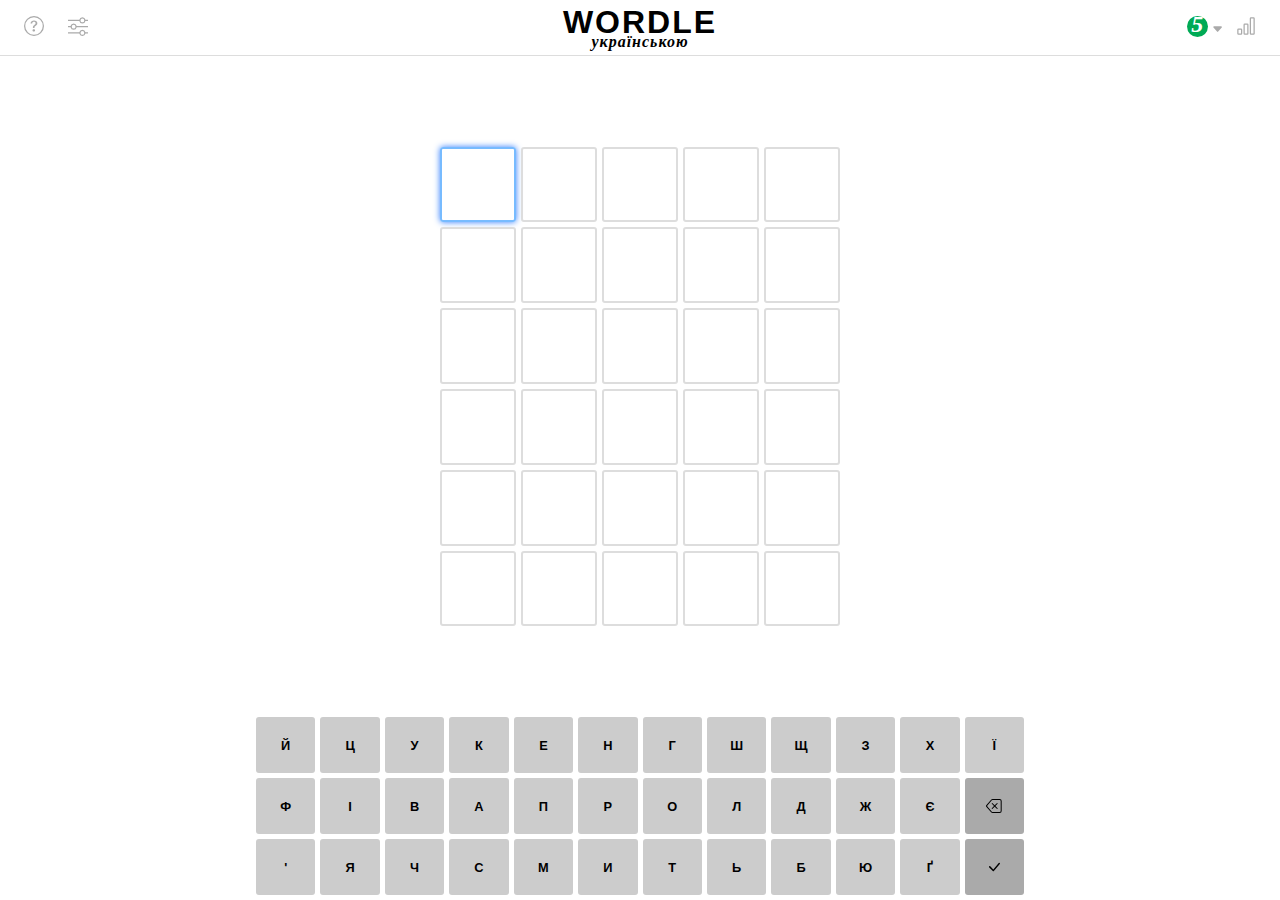
<file: index.html>
<!doctype html>

<html lang="uk">
<head>
  <meta charset="utf-8">
  <meta name="viewport" content="width=device-width, initial-scale=1">

  <title>WORDLE українською — вгадуй нове слово щодня</title>
  <meta name="description" content="Вгадай слово з шести спроб. Щодня нове завдання">

  <meta property="og:title" content="WORDLE Українською">
  <meta property="og:type" content="website">
  <meta property="og:description" content="Вгадай слово з шести спроб. Щодня нове завдання">
  <meta property="og:image" content="https://kokokostya.github.io/Wordle-UA/images/cover.png">
  <meta property="og:site_name" content="WORDLE UA">

  <meta name="theme-color" content="#00aa55">
  <link href="images/icon_32.png" rel="icon shortcut" sizes="3232">
  <link href="images/icon_192.png" rel="apple-touch-icon">

  <link rel="stylesheet" href="css/styles.css?v=1.5.3">

  <script src="js/react.production.min.js"></script>
  <script src="js/react-dom.production.min.js"></script>
  <!-- <script src="https://unpkg.com/@babel/standalone/babel.min.js"></script>
  <script src="js/src/app.js" type="text/babel"></script> -->

  <script async src="https://www.googletagmanager.com/gtag/js?id=G-X3C7CJB93V"></script>
  <script>
    window.dataLayer = window.dataLayer || [];
    function gtag(){dataLayer.push(arguments);}
    gtag('js', new Date());
    gtag('config', 'G-X3C7CJB93V');
  </script>
</head>

<body>
  <div id="app"><!-- Game board here --></div>
  <div id="modal"><!-- Modal here --></div>

  <script src="js/app.js?v=2.3.33"></script>
</body>
</html>
</file>
<file: css/styles.css>
:root {
  --white: #fff;
  --black: #000;
  --text: #000;
  --text-inverted: #fff;
  --text-fade: #888;
  --bkgnd: #fff;
  --bkgnd-transparent: rgba(255,255,255,.75);
  --bkgnd-icon: #e6e6e6;
  --miss: #888;
  --found: #cb4;
  --hit: #0a5;
  --icon: #aaa;
  --border: #ddd;
  --tile-border: #ddd;
  --active: #7bf;
  --overlay: rgba(255,255,255,.8);
  --message: #eee;
  --message-success: #bfc;
  --message-error: #fdb;
  --message-error-text: rgb(179, 15, 0);
  --button-gray: #ccc;
  --button-danger: #aaa;
  --button-primary: #aaa;
  --button-success: #9da;
  --link: #06c;
  --link-hover: #04c;
  --active-shadow: 0 0 6px rgba(48,124,255,1);
  --overlay-shadow: 0 0 25px rgba(0,0,0,.25);
  --button-hover: brightness(95%);
  --border-radius-button: 3px;
  --border-radius: 6px;
  --bold: 600;
}

.dark {
  --text: #bcb;
  --text-inverted: #00201f;
  --text-fade: #566;
  --bkgnd: #00201f;
  --bkgnd-transparent: rgba(24,27,27,.75);
  --bkgnd-icon: #233;
  --miss: #344;
  --found: #cb4;
  --hit: #0a5;
  --icon: #677;
  --border: #344;
  --tile-border: #344;
  --active: #aba;
  --overlay: rgba(64,72,72,.8);
  --message: #192929;
  --message-success: #052;
  --button-gray: #566;
  --button-danger: #405050;
  --button-primary: #405050;
  --button-success: #084;
  --button-hover: brightness(107%);
  --active-shadow: 0 0 6px rgba(210,255,210,1);
  --overlay-shadow: 0 0 25px rgba(0,0,0,.25);
}

.ukraine {
  --text: #234;
  --text-inverted: #bbc;
  --text-fade: #567;
  --bkgnd: #fff;
  --miss: #446;
  --found: #cb0;
  --hit: #093;
  --icon: #bcd;
  --border: #bcd;
  --tile-border: #446;
  --active: #fff;
  --overlay: rgba(64,64,96,.8);
  --message: #192929;
  --message: #eee;
  --message-success: #bfc;
  --button-gray: #eee;
  --button-danger: #a98;
  --button-primary: #a98;
  --button-success: #9da;
  --active-shadow: 0 0 6px rgba(255,255,255,1);
  --overlay-shadow: 0 0 25px rgba(0,0,0,.25);
  --button-hover: brightness(95%);
}

.color-blind {
  --found: #6be;
}

html {
  font-family: -apple-system, "Segoe UI", Roboto, Ubuntu, "Open Sans", "Helvetica Neue", sans-serif;
  line-height: 1.25rem;
  height: 100%;
  padding: 0;
  margin: 0;
}

body {
  height: 100%;
  padding: 0;
  margin: 0;
  color: var(--text);
  background-color: var(--bkgnd);
  transition: background 0.2s ease-in-out;
}
body.ukraine {
  background: center/cover no-repeat url("data:image/svg+xml,%3Csvg width='1000' height='1000' viewBox='0 0 1000 1000' fill='none' xmlns='http://www.w3.org/2000/svg'%3E%3Crect width='1000' height='1000' fill='%23F9DC06'/%3E%3Crect width='1000' height='500' fill='%232565E0'/%3E%3C/svg%3E%0A");
  -webkit-backdrop-filter: blur(10px);
          backdrop-filter: blur(10px);
}

.rel {
  position: relative;
}

.nobr {
  white-space: nowrap;
}

.fade {
  color: var(--text-fade);
}
.fade a {
  color: var(--text-fade);
}
.fade a:hover {
  color: var(--text);
}

.small {
  font-size: 0.9rem;
  line-height: 1.1rem;
}

h1, .h1, h2, .h2, h3, .h3, h4 {
  text-align: center;
  text-transform: uppercase;
  font-weight: 700;
  margin: 0rem;
}

h1 em, .h1 em, h2 em, .h2 em {
  display: block;
  font-family: serif;
  text-transform: none;
  text-align: center;
  letter-spacing: 1px;
  font-size: 1rem;
  line-height: 1rem;
  margin-top: 2px;
}

h1, .h1 {
  font-size: 2rem;
  letter-spacing: 2px;
}

h2, .h2 {
  font-size: 1.25rem;
}

h3, .h3 {
  font-size: 1rem;
  margin-top: 1.5rem;
  margin-bottom: 1rem;
}

h4 {
  font-size: 0.75rem;
}

header, hr {
  border: 0 none;
  border-bottom: 1px solid var(--border);
}

hr {
  margin: 1rem 0;
}

.or {
  display: block;
  margin: 0.5rem 0;
  text-align: center;
}

header {
  display: flex;
  padding: 1rem 1.25rem;
  margin-bottom: 1rem;
  position: relative;
}
header h1 {
  order: 3;
  position: absolute;
  top: 0.75rem;
  left: 50%;
  margin: 0;
  transform: translate(-50%, 0);
}
header #selector-editions {
  order: 4;
  margin-right: 1.5rem;
  position: relative;
}
header #selector-editions .button {
  padding: 0;
  margin: 0;
}
header #selector-editions .button svg {
  width: 12px;
  height: 12px;
  position: absolute;
  top: 50%;
  left: 100%;
  transform: translate(30%, -40%);
}
header #selector-editions ul {
  display: none;
  position: absolute;
  z-index: 100;
  top: -0.75rem;
  left: -0.75rem;
  padding: 0.75rem;
  margin: 0;
  background: var(--bkgnd);
  border-radius: var(--border-radius);
  box-shadow: var(--overlay-shadow);
}
header #selector-editions ul li {
  list-style-type: none;
  margin-bottom: 0.85rem;
}
header #selector-editions ul li:last-child {
  margin-bottom: 0;
}
header #selector-editions ul li .edition:not(.selected):hover {
  color: var(--text);
}
header #selector-editions:hover ul {
  display: block;
}
header #russianShip {
  display: none;
}
header button, header .button {
  fill: var(--icon);
  margin: 0 1rem 0 0;
  padding: 0 0.25rem;
}
header button:last-child, header .button:last-child {
  margin-right: 0;
}
header button:hover, header .button:hover {
  fill: var(--text);
}
header #btn-help {
  order: 1;
}
header #btn-stats {
  order: 4;
}
header #btn-settings {
  order: 2;
}

.edition {
  display: inline-block;
  width: 1.33rem;
  height: 1.33rem;
  border-radius: 0.7rem;
  text-decoration: none;
  font-family: Cambria, Cochin, Georgia, Times, "Times New Roman", serif;
  font-weight: bold;
  font-style: italic;
  font-size: 1.5rem;
  line-height: 1.1rem;
  text-align: center;
  color: var(--icon);
  background: var(--bkgnd-icon);
  cursor: pointer;
}
.edition.selected {
  background: var(--hit);
  color: var(--white);
  cursor: auto;
}

.ukraine header h1 {
  display: none;
}
.ukraine header button {
  z-index: 2;
}
.ukraine header #russianShip {
  display: block;
  order: 2;
  position: absolute;
  bottom: 0;
  left: 50%;
  transform: translate(-50%, 0);
  width: 60%;
  height: 100%;
  text-align: center;
}
.ukraine header #russianShip div {
  position: absolute;
  width: 100%;
  height: 100%;
  left: 0;
  top: 0;
  z-index: 1;
  background: center/contain no-repeat url("data:image/svg+xml,%3Csvg width='100' height='27' viewBox='0 0 100 27' fill='none' xmlns='http://www.w3.org/2000/svg'%3E%3Cg clip-path='url(%23clip0_534_6095)'%3E%3Cpath d='M1.29365 16.6062C7.00857 17.5084 14.8919 19.034 17.7484 19.6309C18.0273 19.6868 18.2599 19.7309 18.4463 19.7629L18.5114 19.0195C18.2166 18.694 17.9373 18.2832 17.9749 17.8527C17.977 17.8292 17.979 17.8058 17.9811 17.7823L14.5859 17.4852L14.6113 17.1957L18.0377 17.4955C18.5669 15.862 21.5404 16.3824 21.385 18.159C21.3152 18.9572 20.4949 19.2324 20.4949 19.2324L20.4518 19.7255L23.4636 19.989L24.2364 17.0126L25.402 17.1146L25.4753 16.2772L26.3827 16.3566L26.3095 17.194L27.2169 17.2734L28.5557 16.6571L29.1033 16.705L29.1704 15.9381L30.117 16.0209L30.0499 16.7878L32.522 17.0041L32.9204 16.2346L34.7744 16.3968L35.2456 17.408L36.4738 17.5154L36.558 16.5528L36.7927 16.5734C36.6642 16.4202 36.5868 16.2241 36.6059 16.005C36.6429 15.5824 37.0172 15.2682 37.4397 15.3051C37.8621 15.3421 38.1762 15.7165 38.1392 16.1392C38.1207 16.3505 38.0176 16.5386 37.8566 16.6664L38.9987 16.7664L39.1008 15.6003L38.6314 15.5592L38.7909 13.7358L40.3555 13.8726L40.641 10.6092L40.8757 10.6297L40.5902 13.8932L41.7793 13.9972L41.8334 13.3789L42.6 13.446L42.5459 14.0643L43.7428 14.169L43.8558 12.8777C43.4609 12.7958 43.1665 12.5571 43.1898 12.2911C43.2165 11.9858 43.6289 11.7775 44.1139 11.8199C44.5989 11.8623 44.9688 12.1392 44.9421 12.4444C44.9188 12.7105 44.5953 12.8951 44.1844 12.9064L44.0714 14.1977L45.4873 14.3216L45.5647 13.4373L46.0263 13.4777L45.9489 14.362L47.4743 14.4955L48.8205 11.1828L48.0262 10.0803L47.5866 10.8698L46.4366 10.7692L47.4348 9.27148L46.7876 8.37896L46.952 8.21196L47.734 8.82451L48.0785 8.31052L48.9547 8.38717L48.4205 9.35772L49.2837 10.0326L50.278 7.58817L50.6143 7.6176L51.138 4.96641C50.7925 5.85096 50.2814 6.28729 50.2814 6.28729L48.8285 5.95514L50.2585 2.85489L51.5443 3.38534C51.5443 3.38534 51.534 3.50273 51.5013 3.69701L51.7203 3.71618L51.7164 4.03127L54.0785 4.33256C54.0785 4.33256 54.0258 4.93517 53.531 5.36504C53.0362 5.7949 52.6372 5.76 52.6372 5.76L51.7164 4.66215L51.7197 7.14652L54.6768 7.40523L55.355 -0.347141L55.5897 -0.326609L54.9122 7.41794L56.0699 7.51923L56.0494 7.75401L54.8916 7.65272L54.8177 8.49793L55.1932 8.53078L55.1726 8.76556L54.7971 8.73271L54.7074 9.75793L55.0829 9.79078L55.0624 10.0256L52.3244 9.78602L52.4136 10.748L53.5245 10.8452L53.5039 11.08L52.44 10.9869L52.486 11.543L53.456 11.6278L53.4355 11.8626L52.5046 11.7812L52.6228 13.1321L53.3113 13.1923L53.2907 13.4271L52.6414 13.3703L52.6874 13.9264L53.2428 13.975L53.2222 14.2097L52.7138 14.1652L52.8601 15.8262L54.1665 15.9405L54.0645 17.1066L52.938 17.008L52.632 20.5063L53.8657 21.0006L53.9335 20.2259L54.5906 20.2834L54.7098 18.9216L54.9445 18.9422L54.8253 20.3039L55.4824 20.3614L55.3729 21.6135L55.9894 21.8646L56.8374 20.1014L58.1829 20.2191L58.2877 19.0217L59.6489 19.1408L59.7666 17.7947L60.0013 17.8153L59.8835 19.1613L61.3386 19.2886L61.8745 17.7583L63.2118 16.2587L63.9002 16.3189L64.2165 12.7033C63.5294 13.8892 62.422 15.0146 62.422 15.0146L61.361 13.8966L63.521 8.3998L64.9431 9.08412L65.0677 7.65978L65.3024 7.68031L65.1695 9.19857L65.4195 9.31506C65.4195 9.31506 65.2871 9.92648 65.0367 10.7168L65.0305 10.7873L66.3213 10.9002L66.2282 11.9645C66.4407 11.5178 66.8433 11.1509 67.3357 11.2886C68.1669 11.519 69.1206 12.2412 68.7569 12.9744C68.6129 13.2693 68.3403 13.4111 68.0128 13.4613L67.9943 13.6726L65.768 13.8011L65.9973 11.1794L65.4184 11.1287L64.9549 16.427L65.6824 16.4906L66.1457 19.5752L67.6711 19.7086L68.6123 17.3305L74.4012 17.837L74.4405 20.6321L76.7646 21.9079L76.8201 21.274L77.7745 21.3575L78.0492 20.38C77.9251 20.2666 77.8528 20.1026 77.8685 19.9226C77.8959 19.6095 78.1766 19.3739 78.4896 19.4012C78.8025 19.4286 79.038 19.7095 79.0107 20.0225C78.9942 20.2103 78.8873 20.3508 78.7448 20.4487L79.0062 23.1371L79.3595 23.3336L79.4266 22.5666L80.0055 22.6173L79.798 24.9886L81.1827 25.1097L81.0752 26.3384L85.8218 26.7537L86.1148 23.4041L88.446 23.6081L88.6117 21.7142L89.4722 21.7895L89.4948 21.5312L89.1585 21.5018L88.8096 20.0833L90.6042 18.8524L91.3808 21.6883L90.5751 21.6178L90.5525 21.8761L91.4912 21.9582L91.3255 23.8521L96.2383 24.2819L97.7514 28.3415L106.151 29.0764L106.075 29.9529L107.53 30.0802L104.622 33.1301L106.021 34.3841L105.825 36.6302L101.707 36.2699L100.186 35.0052L7.66561 26.9107C7.66561 26.9107 5.748 20.7076 0.868956 16.9555C0.679255 16.7812 0.952183 16.5448 1.29434 16.5984L1.29365 16.6062ZM67.4213 13.4647C67.1012 13.4288 66.7774 13.3453 66.4785 13.2482C66.3326 13.2039 66.2391 13.1011 66.1797 12.9697L66.1331 13.5019L67.4219 13.4569L67.4213 13.4647ZM78.5325 20.5327C78.4927 20.5371 78.4522 20.5493 78.4131 20.5459C78.3661 20.5418 78.3284 20.5227 78.29 20.5115L78.0483 21.3814L78.3378 21.4068L78.2248 22.6981L78.7739 22.9985L78.5325 20.5327ZM78.0379 24.8346L78.1474 24.8442L78.9728 23.7887L78.1679 23.3476L78.0379 24.8346ZM79.3183 23.9845L78.6168 24.8852L79.2348 24.9393L79.3183 23.9845ZM76.6525 23.4595L76.7313 22.5595L74.4748 21.3211L74.5012 23.2713L76.6525 23.4595ZM54.6719 7.64138L51.7383 7.38472L51.7408 7.71615L52.1555 7.75243L52.2041 8.27716L54.6058 8.48728L54.6797 7.64206L54.6719 7.64138ZM54.487 9.75441L54.5767 8.7292L52.222 8.52319L52.3123 9.56415L54.487 9.75441Z' fill='%23253041'/%3E%3Ccircle opacity='0.4' cx='53.5' cy='16.5' r='2.5' fill='%23253041'/%3E%3Ccircle opacity='0.4' cx='79' cy='1' r='4' fill='%23253041'/%3E%3Ccircle opacity='0.4' cx='56.5' cy='13.5' r='3.5' fill='%23253041'/%3E%3Ccircle opacity='0.4' cx='57.5' cy='8.5' r='3.5' fill='%23253041'/%3E%3Ccircle opacity='0.4' cx='74.5' cy='4.5' r='3.5' fill='%23253041'/%3E%3Ccircle opacity='0.4' cx='62.5' cy='11.5' r='4.5' fill='%23253041'/%3E%3Ccircle opacity='0.4' cx='61.5' cy='4.5' r='4.5' fill='%23253041'/%3E%3Ccircle opacity='0.4' cx='72.5' cy='-0.5' r='4.5' fill='%23253041'/%3E%3Ccircle opacity='0.4' cx='68.5' cy='6.5' r='5.5' fill='%23253041'/%3E%3Ccircle opacity='0.4' cx='65.5' cy='-0.5' r='3.5' fill='%23253041'/%3E%3C/g%3E%3Cdefs%3E%3CclipPath id='clip0_534_6095'%3E%3Crect width='100' height='27' fill='white'/%3E%3C/clipPath%3E%3C/defs%3E%3C/svg%3E%0A");
}
.ukraine header #russianShip span {
  position: absolute;
  top: 50%;
  left: 50%;
  transform: translate(-50%, -50%);
  color: #4070ff;
  font-size: 1.5rem;
  font-weight: 600;
  white-space: nowrap;
}

.icon {
  border: 0 none;
  display: block;
  background: none;
  border: 0 none;
  cursor: pointer;
  padding: 0 0.25rem;
}
.icon svg {
  height: 1.25rem;
  width: 1.25rem;
}

.rainbow {
  background: linear-gradient(rgb(255, 0, 0) 0%, rgb(255, 154, 0) 10%, rgb(208, 222, 33) 20%, rgb(79, 220, 74) 30%, rgb(63, 218, 216) 40%, rgb(47, 201, 226) 50%, rgb(28, 127, 238) 60%, rgb(95, 21, 242) 70%, rgb(186, 12, 248) 80%, rgb(251, 7, 217) 90%, rgb(255, 0, 0) 100%) 0 0/100% 400%;
  animation: loop-bg 60s linear infinite;
}

.ml-auto {
  margin-left: auto;
}

#app {
  height: 100%;
  display: flex;
  flex-direction: column;
}

#board-container {
  display: flex;
  justify-content: center;
  align-items: center;
  flex-grow: 1;
  margin: 0 auto;
  width: 100%;
}

#board {
  display: flex;
  flex-direction: column;
  margin: 0 2rem;
  width: 100%;
  min-width: 250px;
  max-width: 400px;
  height: 100%;
  min-height: 300px;
  max-height: 480px;
}
#board.letters-6 {
  margin: 0 1rem;
  max-width: 480px;
}
#board .row {
  flex: 1;
}
#board .row .miss, #board .row .found, #board .row .hit {
  position: relative;
  animation: reveal 0.5s forwards ease-out;
}
@keyframes reveal {
  from {
    bottom: 0;
  }
  30% {
    bottom: 0.5rem;
  }
  to {
    bottom: 0;
  }
}

#keyboard-container {
  margin: 1rem 5px 0;
}

#keyboard {
  width: 100%;
  max-width: 768px;
  margin: 0 auto;
}
#keyboard .row {
  width: 100%;
  margin: 0 auto 5px;
}
#keyboard button {
  font-size: 0.8rem;
  height: 3.5rem;
  cursor: pointer;
}
#keyboard button svg {
  fill: var(--text);
}
#keyboard button:hover {
  filter: var(--button-hover);
}
#keyboard button:active {
  color: var(--text-inverted);
  background-color: var(--text) !important;
}
#keyboard button:active svg {
  fill: var(--text-inverted);
}
#keyboard button.miss {
  color: var(--text-inverted);
}

#backspace {
  background-color: var(--button-danger);
}

#enter {
  background-color: var(--button-primary);
}

.row {
  display: flex;
  margin-bottom: 5px;
}
.row:last-child {
  margin-bottom: 0;
}
.row.wrong {
  position: relative;
  animation: reject 0.3s forwards ease-out;
}
@keyframes reject {
  from {
    left: 0;
  }
  30% {
    left: 0.5rem;
  }
  60% {
    left: -0.5rem;
  }
  to {
    left: 0;
  }
}
.row .tile, .row button, .row .spacer {
  display: flex;
  flex: 1;
  background: none;
  border: 0 none;
  align-items: center;
  justify-content: center;
  font-weight: var(--bold);
  text-transform: uppercase;
  margin: 0 5px 0 0;
  padding: 0;
  border-radius: var(--border-radius-button);
}
.row .tile:last-child, .row button:last-child, .row .spacer:last-child {
  margin: 0;
}
.row button {
  color: var(--text);
  background-color: var(--button-gray);
}
.row .quarter {
  flex: 0.25;
}
.row .half {
  flex: 0.5;
}
.row .three-quarters {
  flex: 0.75;
}
.row .one-and-a-half {
  flex: 1.5;
}
.row .two {
  flex: 2;
}
.row .tile {
  border: 2px solid var(--tile-border);
  font-size: 2rem;
  line-height: 1rem;
}
.row .tile.set {
  border-color: var(--active);
}
.row .tile.active {
  border-color: var(--active);
  box-shadow: var(--active-shadow);
}
.row .miss, .row .found, .row .hit {
  border: 0 none;
  color: var(--white);
}
.row .miss {
  background-color: var(--miss);
}
.row .found {
  background-color: var(--found);
}
.row .hit {
  background-color: var(--hit);
}

.overlay {
  position: absolute;
  width: 100%;
  min-height: 100%;
  top: 0;
  left: 0;
  background-color: var(--overlay);
  z-index: 1000;
  animation: fadein 0.3s forwards ease-out;
}
@keyframes fadein {
  from {
    opacity: 0;
  }
  30% {
    opacity: 0;
  }
  to {
    opacity: 1;
  }
}
.overlay.hidden {
  display: none;
}
.overlay .body {
  width: 80%;
  max-width: 460px;
  background-color: var(--bkgnd);
  margin: 3.5rem auto;
  border-radius: var(--border-radius);
  box-shadow: var(--overlay-shadow);
  padding: 0 1.5rem 1.5rem;
  box-sizing: border-box;
  position: relative;
  animation: movein 0.3s forwards ease-out;
}
.overlay .body header {
  border: 0 none;
  padding-left: 0;
  padding-right: 0;
  padding-bottom: 0.5rem;
}
.overlay .body header h2 {
  position: absolute;
  top: 1rem;
  left: 50%;
  margin: 0;
  transform: translate(-50%, 0);
  width: 100%;
}
.overlay .body header button {
  padding: 0;
  z-index: 100;
}
.overlay .body .hint {
  padding: 0.5rem 0.75rem;
  border-radius: 3px;
  background-color: var(--message);
}
.overlay .body .hint.success {
  background-color: var(--message-success);
}
.overlay .body .hint.error {
  color: var(--message-error-text);
  background-color: var(--message-error);
}
.overlay .body .hint + hr {
  display: none;
}
.overlay .body .hint svg {
  margin-right: 0.33rem;
  vertical-align: middle;
}
.overlay .body .hint + .hint {
  margin-top: 0.5rem;
}
.overlay .body.avg-stats {
  animation: movein 0.3s forwards ease-out, loop-bg 90s linear infinite;
}
.overlay .body.avg-stats header {
  color: var(--white);
}
.overlay .body.avg-stats header svg {
  fill: var(--white);
}
.overlay .body.avg-stats header h2 svg {
  margin-right: 0.5rem;
}
.overlay .body.avg-stats main {
  background: var(--bkgnd);
  border-radius: 5px;
  padding: 1rem;
}
.overlay .body.avg-stats main h3 {
  margin-top: 0;
}
.overlay .body.avg-stats main .metric {
  display: flex;
  align-items: center;
}
.overlay .body.avg-stats main .metric .trophy {
  font-size: 2.25rem;
}
.overlay .body.avg-stats main .metric .standing {
  margin: 0 0.66rem 0 0.66rem;
  font-size: 1.5rem;
  flex-shrink: 0;
  text-align: center;
  width: 4rem;
  font-weight: var(--bold);
}
.overlay .body.avg-stats main .metric .standing .small {
  font-size: 0.7rem;
  line-height: 0.85rem;
}
.overlay .body.avg-stats main .metric .standing .small:first-child {
  margin-bottom: 0.05rem;
}
.overlay .body.avg-stats main .metric .desc {
  line-height: 1.2rem;
}
.overlay .body.avg-stats main .hint {
  margin: 0.75rem 0;
  text-align: center;
}
.overlay .body.avg-stats main .hint:first-child {
  margin-top: 0;
}
.overlay .body.avg-stats main .hint:last-child {
  margin-bottom: 0;
}
.overlay .body.avg-stats main .legend {
  position: absolute;
  top: 0;
  right: 0;
  padding: 0 0.33rem;
  background: var(--bkgnd-transparent);
}
.overlay .body.avg-stats main .graph-horizontal .bar-container .bar {
  min-width: 1px;
  padding: 0;
}
.overlay .body.avg-stats main p:last-child {
  margin-bottom: 0;
}
.overlay .body.avg-stats footer {
  padding-top: 1rem;
  text-align: center;
}
.overlay .body.avg-stats footer a {
  color: var(--white);
  text-decoration: none;
  text-transform: uppercase;
}

.example {
  display: flex;
  align-items: center;
}
.example .row .tile {
  font-size: 1.15rem;
  height: 2.75rem;
}
.example .row .tile.miss, .example .row .tile.found, .example .row .tile.hit {
  animation: pop 0.5s forwards ease-out;
}
@keyframes pop {
  from {
    transform: scale(1);
  }
  30% {
    transform: scale(1.1);
  }
  to {
    transform: scale(1);
  }
}
.example dt {
  flex: 2;
}
.example dd {
  flex: 2;
  margin-left: 1rem;
}

.setting {
  padding: 0.75rem 0;
  border-top: 1px solid var(--border);
}
.setting .control {
  display: flex;
  align-items: center;
  justify-content: space-between;
}
.setting p {
  margin: 0;
}

.switch {
  width: 4em;
  height: 2em;
  background-color: var(--button-gray);
  background-repeat: no-repeat;
  background-size: contain;
  background-image: url("data:image/svg+xml,%3csvg xmlns='http://www.w3.org/2000/svg' viewBox='-4 -4 8 8'%3e%3ccircle r='3' fill='rgba%28255, 255, 255, 1%29'/%3e%3c/svg%3e");
  background-position: left center;
  border-radius: 2em;
  transition: background-position 0.15s ease-in-out;
  -webkit-appearance: none;
}
.switch:checked {
  background-color: var(--hit);
  background-position: right center;
}

#stats {
  display: flex;
  list-style-type: none;
  padding: 0;
}
#stats li {
  text-align: center;
  flex: 1;
  padding: 0 0.5rem;
}
#stats .value {
  display: block;
}
#stats .value, #stats .value * {
  font-size: 2rem;
}
#stats .metric {
  display: block;
  font-size: 0.75rem;
  line-height: 0.9rem;
  margin-top: 0.33rem;
}

.legend span {
  margin-right: 8px;
  color: var(--text-fade);
}
.legend span:last-child {
  margin-right: 0;
}
.legend span::before {
  content: "";
  display: inline-block;
  width: 8px;
  height: 8px;
  border-radius: 4px;
  margin-right: 4px;
}
.legend span.my::before {
  background-color: var(--hit);
}
.legend span.others::before {
  background-color: var(--button-success);
}

.graph-vertical-container {
  margin: 1rem 0 0;
  display: flex;
  height: 6rem;
  padding-top: 1rem;
  align-items: stretch;
  justify-content: space-between;
}
.graph-vertical-container .graph-vertical {
  flex: 1;
  margin: 0 0.25rem 1rem;
  display: flex;
  flex-direction: column;
  position: relative;
}
.graph-vertical-container .graph-vertical:first-child {
  margin-left: 0;
}
.graph-vertical-container .graph-vertical:last-child {
  margin-right: 0;
}
.graph-vertical-container .graph-vertical .bar-container {
  flex: 1;
  display: flex;
  align-items: end;
}
.graph-vertical-container .graph-vertical .bar-container .bar {
  flex: 1 1 auto;
  position: relative;
  min-height: 1px;
}
.graph-vertical-container .graph-vertical .bar-container .bar.secondary {
  opacity: 0.33;
  margin-left: -0.25rem;
}
.graph-vertical-container .graph-vertical .bar-container .bar .value {
  position: absolute;
  top: -1rem;
  left: 0;
  font-size: 0.75rem;
  line-height: 0.75rem;
  color: var(--hit);
}
.graph-vertical-container .graph-vertical .bar-container .bar.none .value {
  color: var(--miss);
}
.graph-vertical-container .graph-vertical .label {
  position: absolute;
  bottom: -1.25rem;
  font-size: 0.75rem;
  white-space: nowrap;
}
.graph-vertical-container.compact .graph-vertical {
  margin-left: 2px;
  margin-right: 2px;
}
.graph-vertical-container.compact .graph-vertical .bar-container .bar .value,
.graph-vertical-container.compact .graph-vertical .label {
  font-size: 0.6rem;
}
.graph-vertical-container.compact .graph-vertical .bar-container .bar .value {
  transform: rotate(-45deg);
}
.graph-vertical-container.compact .graph-vertical .label {
  bottom: -1.1rem;
}

.graph-horizontal {
  display: flex;
  margin-bottom: 0.25rem;
  align-items: center;
}
.graph-horizontal .label {
  width: 1rem;
  font-size: 0.75rem;
}
.graph-horizontal .bar-container {
  width: 100%;
}
.graph-horizontal .bar-container .bar {
  width: 5%;
  text-align: right;
  padding-right: 5px;
  min-height: 8px;
}

.bar {
  background-color: var(--hit);
  font-size: 0.9rem;
  font-weight: var(--bold);
  color: var(--text-inverted);
}
.bar.none {
  background-color: var(--miss);
}
.bar.average {
  background-color: var(--button-success);
  color: var(--hit);
}

#top-message {
  margin: -0.5rem 0 1.5rem;
}

#timer {
  width: 5rem;
  display: inline-block;
  text-align: left;
  margin-left: 0.33rem;
}

#stats-buttons {
  display: flex;
  justify-content: center;
  margin: 1.25rem 0;
}
#stats-buttons button {
  display: flex;
  align-items: center;
  padding: 1rem;
  margin: 0 0.5rem;
  font-size: 1rem;
  font-weight: var(--bold);
  border: 0 none;
  cursor: pointer;
  border-radius: var(--border-radius-button);
}
#stats-buttons button:first-child {
  margin-left: 0;
}
#stats-buttons button:last-child {
  margin-right: 0;
}
#stats-buttons button svg {
  margin-right: 0.5rem;
}

#btn-share {
  color: var(--black);
  background-color: var(--button-success);
}
#btn-share:hover {
  filter: var(--button-hover);
}
#btn-share:active {
  background-color: var(--text);
  color: var(--text-inverted);
}
#btn-share:active svg {
  fill: var(--text-inverted);
}

#btn-avg-stats {
  color: var(--white);
  opacity: 0.85;
}
#btn-avg-stats:hover {
  opacity: 1;
}
#btn-avg-stats svg {
  fill: var(--white);
  height: 1rem;
  width: 1rem;
}

#try-different-edition {
  padding: 1rem 1.5rem 0.5rem;
  border-top: 1px solid var(--border);
  text-align: center;
}
#try-different-edition.inset {
  margin: 1rem -1.5rem -0.5rem;
}
#try-different-edition h3 {
  margin-top: 0.15rem;
  margin-bottom: 0;
}
#try-different-edition a {
  color: var(--link);
  text-decoration: none;
  cursor: pointer;
}
#try-different-edition a:hover {
  color: var(--link-hover);
}

.hint + #try-6 {
  margin-top: 1rem;
}

.alert {
  display: flex;
  align-items: start;
  position: absolute;
  bottom: 0;
  max-width: 33rem;
  padding: 0.5rem 1rem;
  margin: 0 2rem 2rem;
  border-radius: var(--border-radius-button);
  text-align: center;
  z-index: 1010;
  text-align: left;
  background-color: var(--text);
  color: var(--text-inverted);
}
.alert.tmp {
  animation: fadeout 3s forwards linear;
}
.alert button {
  padding: 0;
  margin-left: 0.5rem;
}
.alert button svg {
  fill: var(--icon);
}

@keyframes fadeout {
  from {
    opacity: 1;
  }
  30% {
    opacity: 1;
  }
  to {
    opacity: 0;
  }
}
@keyframes movein {
  from {
    top: 1rem;
  }
  30% {
    top: 1rem;
  }
  to {
    top: 0;
  }
}
@keyframes loop-bg {
  to {
    background-position: 0 -400%;
  }
}
@media (max-width: 576px) {
  #board {
    max-height: 400px;
  }
  header {
    padding: 1rem;
  }
  header button {
    margin: 0 0.75rem 0 0;
  }
  .overlay {
    height: 100%;
  }
  .overlay .body {
    width: 100%;
    min-height: 100%;
    background-color: var(--bkgnd);
    margin: 0;
    border-radius: 0;
    box-shadow: none;
    padding: 0 1.5rem 1rem;
    box-sizing: border-box;
  }
  .overlay .body .message {
    padding: 1rem;
    background-color: var(--message);
    border-radius: 0;
  }
  .graph-vertical-container .graph-vertical .bar-container .bar .value,
  .graph-vertical-container .graph-vertical .label {
    font-size: 0.66rem;
  }
  .graph-vertical-container.compact .graph-vertical .bar-container .bar .value,
  .graph-vertical-container.compact .graph-vertical .label {
    font-size: 0.5rem;
  }
}/*# sourceMappingURL=styles.css.map */
</file>
